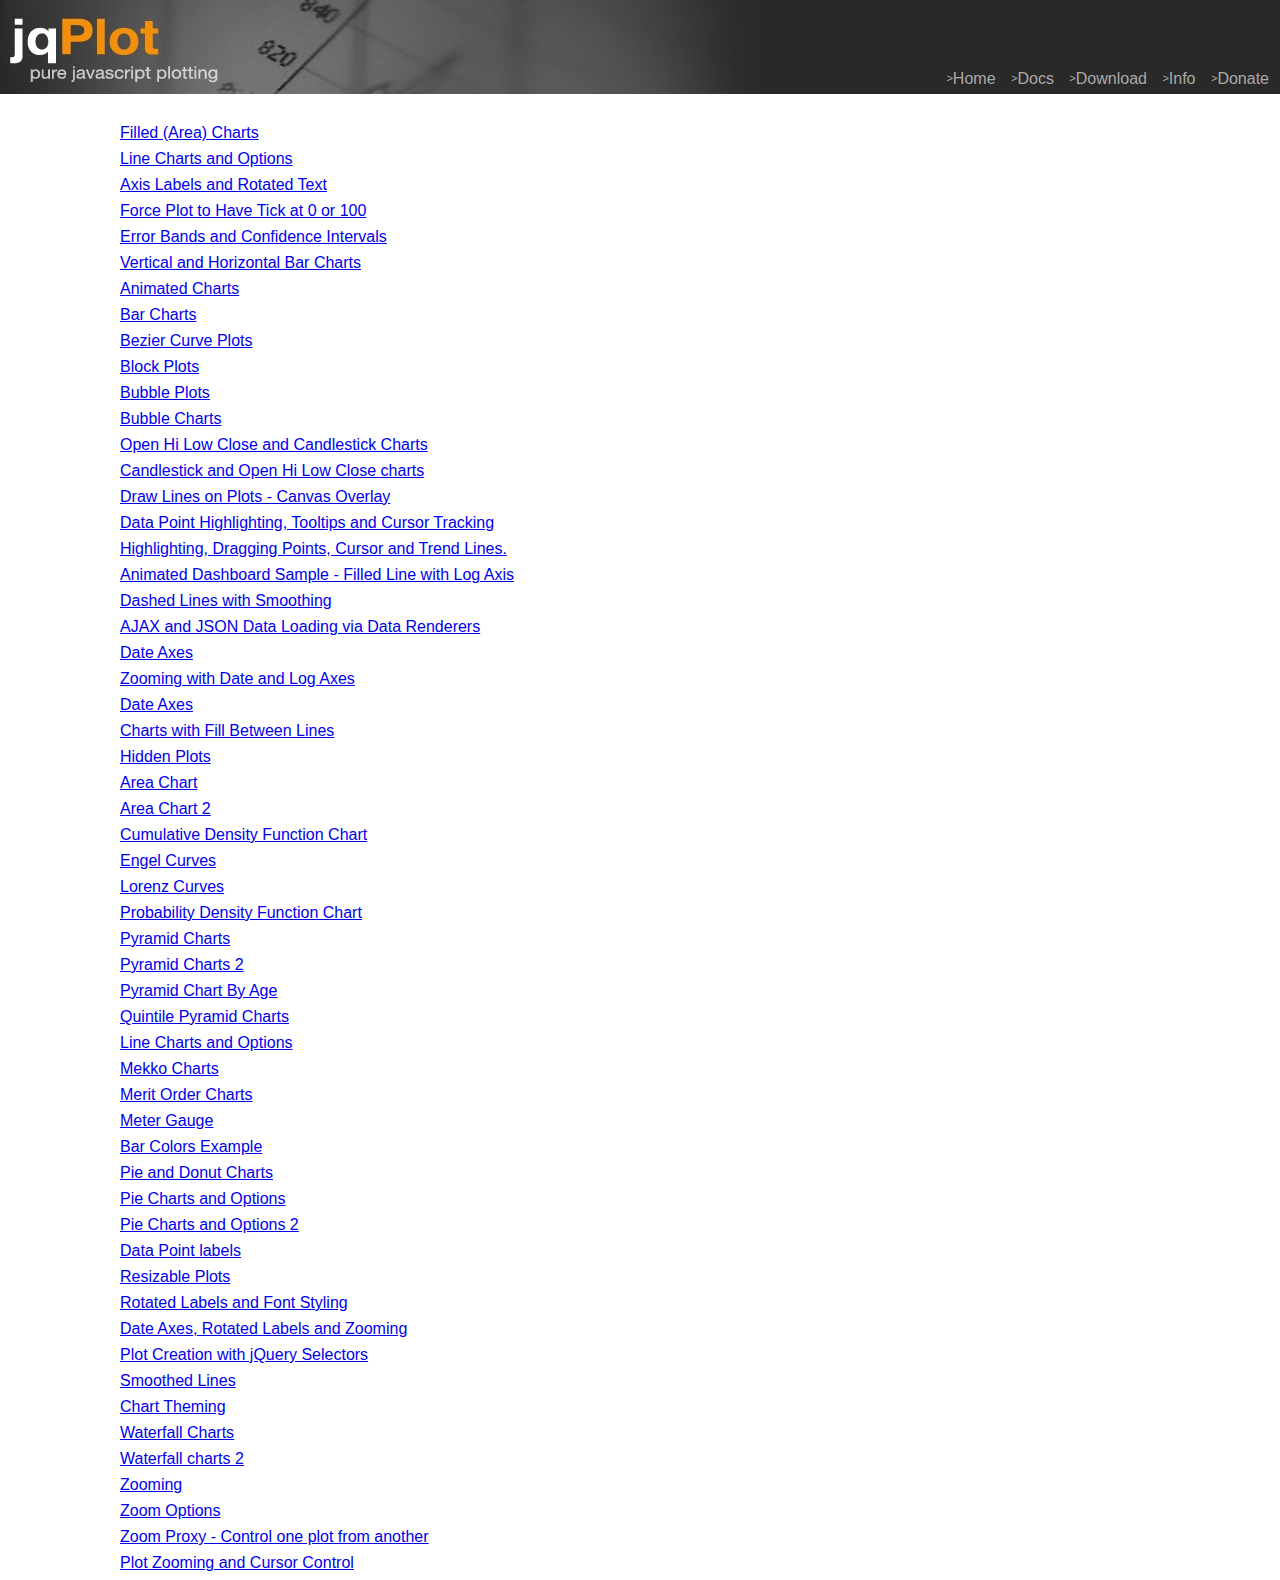
<file: public/lib/jqplot/examples/index.html>
<!DOCTYPE html>

<html>
<head>
    
    <title>jqPlot Sample Charts</title>

    <link class="include" rel="stylesheet" type="text/css" href="../jquery.jqplot.min.css" />
    <link rel="stylesheet" type="text/css" href="examples.min.css" />
    <link type="text/css" rel="stylesheet" href="syntaxhighlighter/styles/shCoreDefault.min.css" />
    <link type="text/css" rel="stylesheet" href="syntaxhighlighter/styles/shThemejqPlot.min.css" />
  
  <!--[if lt IE 9]><script language="javascript" type="text/javascript" src="../excanvas.js"></script><![endif]-->
    <script class="include" type="text/javascript" src="../jquery.min.js"></script>

</head>
<body>
    <div class="logo">
   <div class="nav">
   <a class="nav" href="../../../index.php"><span>&gt;</span>Home</a>
   <a class="nav"  href="../../../docs/"><span>&gt;</span>Docs</a>
   <a class="nav"  href="../../download/"><span>&gt;</span>Download</a>
   <a class="nav" href="../../../info.php"><span>&gt;</span>Info</a>
   <a class="nav"  href="../../../donate.php"><span>&gt;</span>Donate</a>
   </div>
</div>
<!-- Index content goes here -->

<style type="text/css">

    p.example-link {
        margin-top: 0.5em;
        margin-bottom: 0.5em;
        margin-left: 120px;
    }

</style>

<div class="example-links">

<p class="example-link"><a class="example-link" href="area.html">Filled (Area) Charts</a></p>
<p class="example-link"><a class="example-link" href="axisLabelTests.html">Line Charts and Options</a></p>
<p class="example-link"><a class="example-link" href="axisLabelsRotatedText.html">Axis Labels and Rotated Text</a></p>
<p class="example-link"><a class="example-link" href="axisScalingForceTickAt.html">Force Plot to Have Tick at 0 or 100</a></p>
<p class="example-link"><a class="example-link" href="bandedLine.html">Error Bands and Confidence Intervals</a></p>
<p class="example-link"><a class="example-link" href="bar-charts.html">Vertical and Horizontal Bar Charts</a></p>
<p class="example-link"><a class="example-link" href="barLineAnimated.html">Animated Charts</a></p>
<p class="example-link"><a class="example-link" href="barTest.html">Bar Charts</a></p>
<p class="example-link"><a class="example-link" href="bezierCurve.html">Bezier Curve Plots</a></p>
<p class="example-link"><a class="example-link" href="blockPlot.html">Block Plots</a></p>
<p class="example-link"><a class="example-link" href="bubble-plots.html">Bubble Plots</a></p>
<p class="example-link"><a class="example-link" href="bubbleChart.html">Bubble Charts</a></p>
<p class="example-link"><a class="example-link" href="candlestick-charts.html">Open Hi Low Close and Candlestick Charts</a></p>
<p class="example-link"><a class="example-link" href="candlestick.html">Candlestick and Open Hi Low Close charts</a></p>
<p class="example-link"><a class="example-link" href="canvas-overlay.html">Draw Lines on Plots - Canvas Overlay</a></p>
<p class="example-link"><a class="example-link" href="cursor-highlighter.html">Data Point Highlighting, Tooltips and Cursor Tracking</a></p>
<p class="example-link"><a class="example-link" href="customHighlighterCursorTrendline.html">Highlighting, Dragging Points, Cursor and Trend Lines.</a></p>
<p class="example-link"><a class="example-link" href="dashboardWidget.html">Animated Dashboard Sample - Filled Line with Log Axis</a></p>
<p class="example-link"><a class="example-link" href="dashedLines.html">Dashed Lines with Smoothing</a></p>
<p class="example-link"><a class="example-link" href="data-renderers.html">AJAX and JSON Data Loading via Data Renderers</a></p>
<p class="example-link"><a class="example-link" href="date-axes.html">Date Axes</a></p>
<p class="example-link"><a class="example-link" href="dateAxisLogAxisZooming.html">Zooming with Date and Log Axes</a></p>
<p class="example-link"><a class="example-link" href="dateAxisRenderer.html">Date Axes</a></p>
<p class="example-link"><a class="example-link" href="fillBetweenLines.html">Charts with Fill Between Lines</a></p>
<p class="example-link"><a class="example-link" href="hiddenPlotsInTabs.html">Hidden Plots</a></p>
<p class="example-link"><a class="example-link" href="kcp_area.html">Area Chart</a></p>
<p class="example-link"><a class="example-link" href="kcp_area2.html">Area Chart 2</a></p>
<p class="example-link"><a class="example-link" href="kcp_cdf.html">Cumulative Density Function Chart</a></p>
<p class="example-link"><a class="example-link" href="kcp_engel.html">Engel Curves</a></p>
<p class="example-link"><a class="example-link" href="kcp_lorenz.html">Lorenz Curves</a></p>
<p class="example-link"><a class="example-link" href="kcp_pdf.html">Probability Density Function Chart</a></p>
<p class="example-link"><a class="example-link" href="kcp_pyramid.html">Pyramid Charts</a></p>
<p class="example-link"><a class="example-link" href="kcp_pyramid2.html">Pyramid Charts 2</a></p>
<p class="example-link"><a class="example-link" href="kcp_pyramid_by_age.html">Pyramid Chart By Age</a></p>
<p class="example-link"><a class="example-link" href="kcp_quintiles.html">Quintile Pyramid Charts</a></p>
<p class="example-link"><a class="example-link" href="line-charts.html">Line Charts and Options</a></p>
<p class="example-link"><a class="example-link" href="mekkoCharts.html">Mekko Charts</a></p>
<p class="example-link"><a class="example-link" href="meritOrder.html">Merit Order Charts</a></p>
<p class="example-link"><a class="example-link" href="meterGauge.html">Meter Gauge</a></p>
<p class="example-link"><a class="example-link" href="multipleBarColors.html">Bar Colors Example</a></p>
<p class="example-link"><a class="example-link" href="pie-donut-charts.html">Pie and Donut Charts</a></p>
<p class="example-link"><a class="example-link" href="pieTest.html">Pie Charts and Options</a></p>
<p class="example-link"><a class="example-link" href="pieTest4.html">Pie Charts and Options 2</a></p>
<p class="example-link"><a class="example-link" href="point-labels.html">Data Point labels</a></p>
<p class="example-link"><a class="example-link" href="resizablePlot.html">Resizable Plots</a></p>
<p class="example-link"><a class="example-link" href="rotated-tick-labels.html">Rotated Labels and Font Styling</a></p>
<p class="example-link"><a class="example-link" href="rotatedTickLabelsZoom.html">Date Axes, Rotated Labels and Zooming</a></p>
<p class="example-link"><a class="example-link" href="selectorSyntax.html">Plot Creation with jQuery Selectors</a></p>
<p class="example-link"><a class="example-link" href="smoothedLine.html">Smoothed Lines</a></p>
<p class="example-link"><a class="example-link" href="theming.html">Chart Theming</a></p>
<p class="example-link"><a class="example-link" href="waterfall.html">Waterfall Charts</a></p>
<p class="example-link"><a class="example-link" href="waterfall2.html">Waterfall charts 2</a></p>
<p class="example-link"><a class="example-link" href="zoom1.html">Zooming</a></p>
<p class="example-link"><a class="example-link" href="zoomOptions.html">Zoom Options</a></p>
<p class="example-link"><a class="example-link" href="zoomProxy.html">Zoom Proxy - Control one plot from another</a></p>
<p class="example-link"><a class="example-link" href="zooming.html">Plot Zooming and Cursor Control</a></p>

</div>

<!-- End Index content -->


    </div>

</body>


</html>
</file>
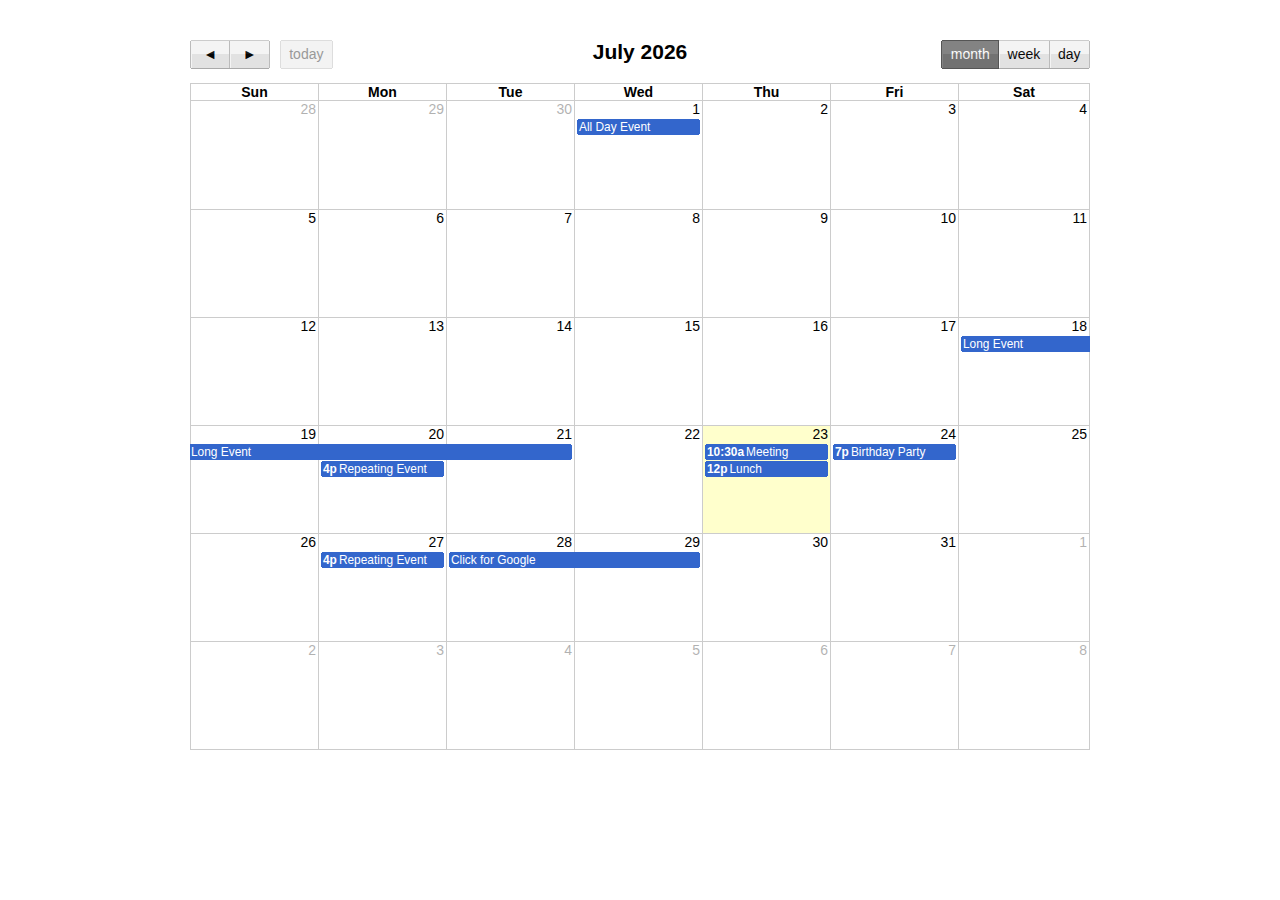
<file: public/lib/fullcalendar-1.5.3/demos/agenda-views.html>
<!DOCTYPE html PUBLIC "-//W3C//DTD XHTML 1.0 Strict//EN" "http://www.w3.org/TR/xhtml1/DTD/xhtml1-strict.dtd">
<html>
<head>
<link rel='stylesheet' type='text/css' href='../fullcalendar/fullcalendar.css' />
<link rel='stylesheet' type='text/css' href='../fullcalendar/fullcalendar.print.css' media='print' />
<script type='text/javascript' src='../jquery/jquery-1.7.1.min.js'></script>
<script type='text/javascript' src='../jquery/jquery-ui-1.8.17.custom.min.js'></script>
<script type='text/javascript' src='../fullcalendar/fullcalendar.min.js'></script>
<script type='text/javascript'>

	$(document).ready(function() {
	
		var date = new Date();
		var d = date.getDate();
		var m = date.getMonth();
		var y = date.getFullYear();
		
		$('#calendar').fullCalendar({
			header: {
				left: 'prev,next today',
				center: 'title',
				right: 'month,agendaWeek,agendaDay'
			},
			editable: true,
			events: [
				{
					title: 'All Day Event',
					start: new Date(y, m, 1)
				},
				{
					title: 'Long Event',
					start: new Date(y, m, d-5),
					end: new Date(y, m, d-2)
				},
				{
					id: 999,
					title: 'Repeating Event',
					start: new Date(y, m, d-3, 16, 0),
					allDay: false
				},
				{
					id: 999,
					title: 'Repeating Event',
					start: new Date(y, m, d+4, 16, 0),
					allDay: false
				},
				{
					title: 'Meeting',
					start: new Date(y, m, d, 10, 30),
					allDay: false
				},
				{
					title: 'Lunch',
					start: new Date(y, m, d, 12, 0),
					end: new Date(y, m, d, 14, 0),
					allDay: false
				},
				{
					title: 'Birthday Party',
					start: new Date(y, m, d+1, 19, 0),
					end: new Date(y, m, d+1, 22, 30),
					allDay: false
				},
				{
					title: 'Click for Google',
					start: new Date(y, m, 28),
					end: new Date(y, m, 29),
					url: 'http://google.com/'
				}
			]
		});
		
	});

</script>
<style type='text/css'>

	body {
		margin-top: 40px;
		text-align: center;
		font-size: 14px;
		font-family: "Lucida Grande",Helvetica,Arial,Verdana,sans-serif;
		}

	#calendar {
		width: 900px;
		margin: 0 auto;
		}

</style>
</head>
<body>
<div id='calendar'></div>
</body>
</html>
</file>
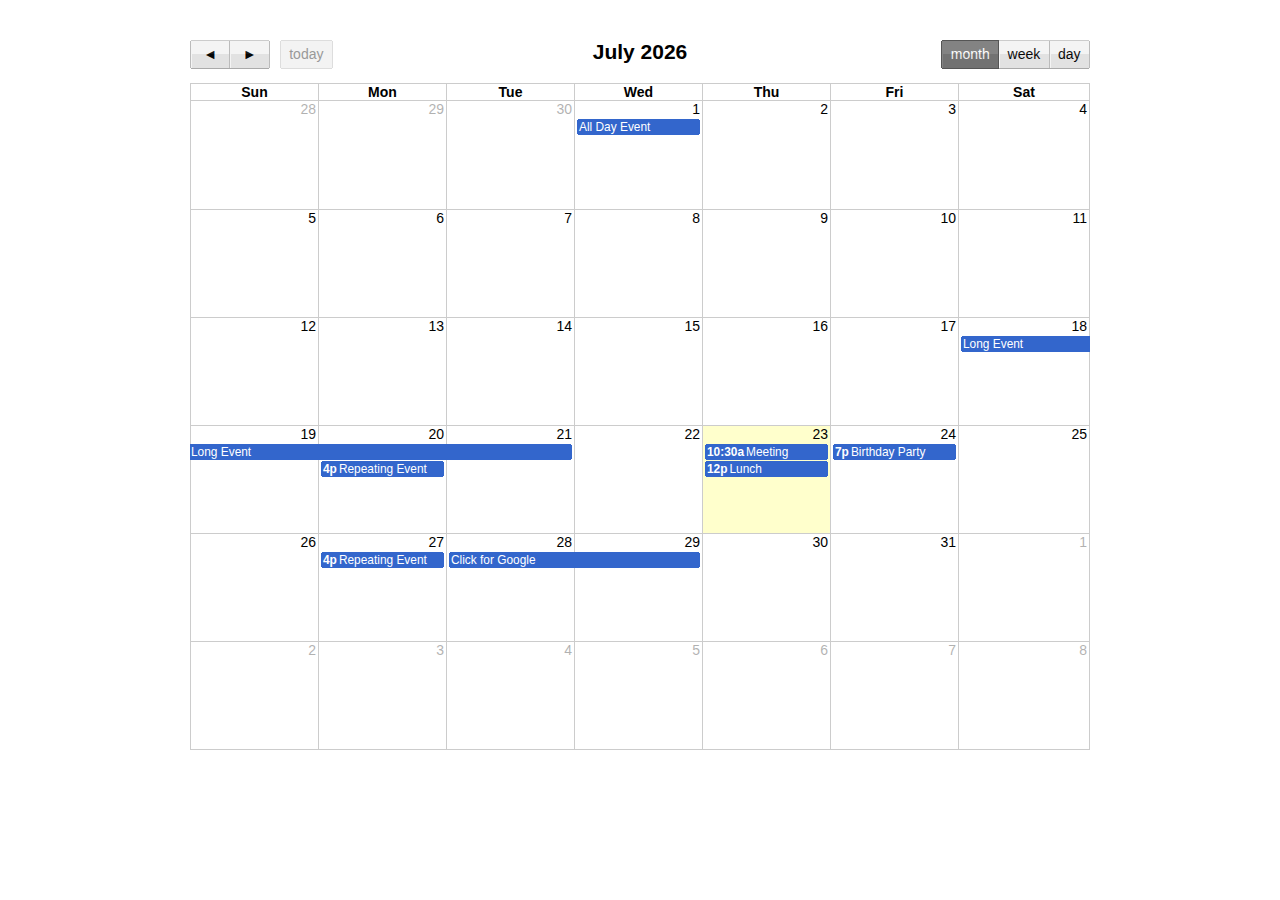
<file: public/lib/fullcalendar-1.5.3/demos/basic-views.html>
<!DOCTYPE html PUBLIC "-//W3C//DTD XHTML 1.0 Strict//EN" "http://www.w3.org/TR/xhtml1/DTD/xhtml1-strict.dtd">
<html>
<head>
<link rel='stylesheet' type='text/css' href='../fullcalendar/fullcalendar.css' />
<link rel='stylesheet' type='text/css' href='../fullcalendar/fullcalendar.print.css' media='print' />
<script type='text/javascript' src='../jquery/jquery-1.7.1.min.js'></script>
<script type='text/javascript' src='../jquery/jquery-ui-1.8.17.custom.min.js'></script>
<script type='text/javascript' src='../fullcalendar/fullcalendar.min.js'></script>
<script type='text/javascript'>

	$(document).ready(function() {
	
		var date = new Date();
		var d = date.getDate();
		var m = date.getMonth();
		var y = date.getFullYear();
		
		$('#calendar').fullCalendar({
			header: {
				left: 'prev,next today',
				center: 'title',
				right: 'month,basicWeek,basicDay'
			},
			editable: true,
			events: [
				{
					title: 'All Day Event',
					start: new Date(y, m, 1)
				},
				{
					title: 'Long Event',
					start: new Date(y, m, d-5),
					end: new Date(y, m, d-2)
				},
				{
					id: 999,
					title: 'Repeating Event',
					start: new Date(y, m, d-3, 16, 0),
					allDay: false
				},
				{
					id: 999,
					title: 'Repeating Event',
					start: new Date(y, m, d+4, 16, 0),
					allDay: false
				},
				{
					title: 'Meeting',
					start: new Date(y, m, d, 10, 30),
					allDay: false
				},
				{
					title: 'Lunch',
					start: new Date(y, m, d, 12, 0),
					end: new Date(y, m, d, 14, 0),
					allDay: false
				},
				{
					title: 'Birthday Party',
					start: new Date(y, m, d+1, 19, 0),
					end: new Date(y, m, d+1, 22, 30),
					allDay: false
				},
				{
					title: 'Click for Google',
					start: new Date(y, m, 28),
					end: new Date(y, m, 29),
					url: 'http://google.com/'
				}
			]
		});
		
	});

</script>
<style type='text/css'>

	body {
		margin-top: 40px;
		text-align: center;
		font-size: 14px;
		font-family: "Lucida Grande",Helvetica,Arial,Verdana,sans-serif;
		}

	#calendar {
		width: 900px;
		margin: 0 auto;
		}

</style>
</head>
<body>
<div id='calendar'></div>
</body>
</html>
</file>
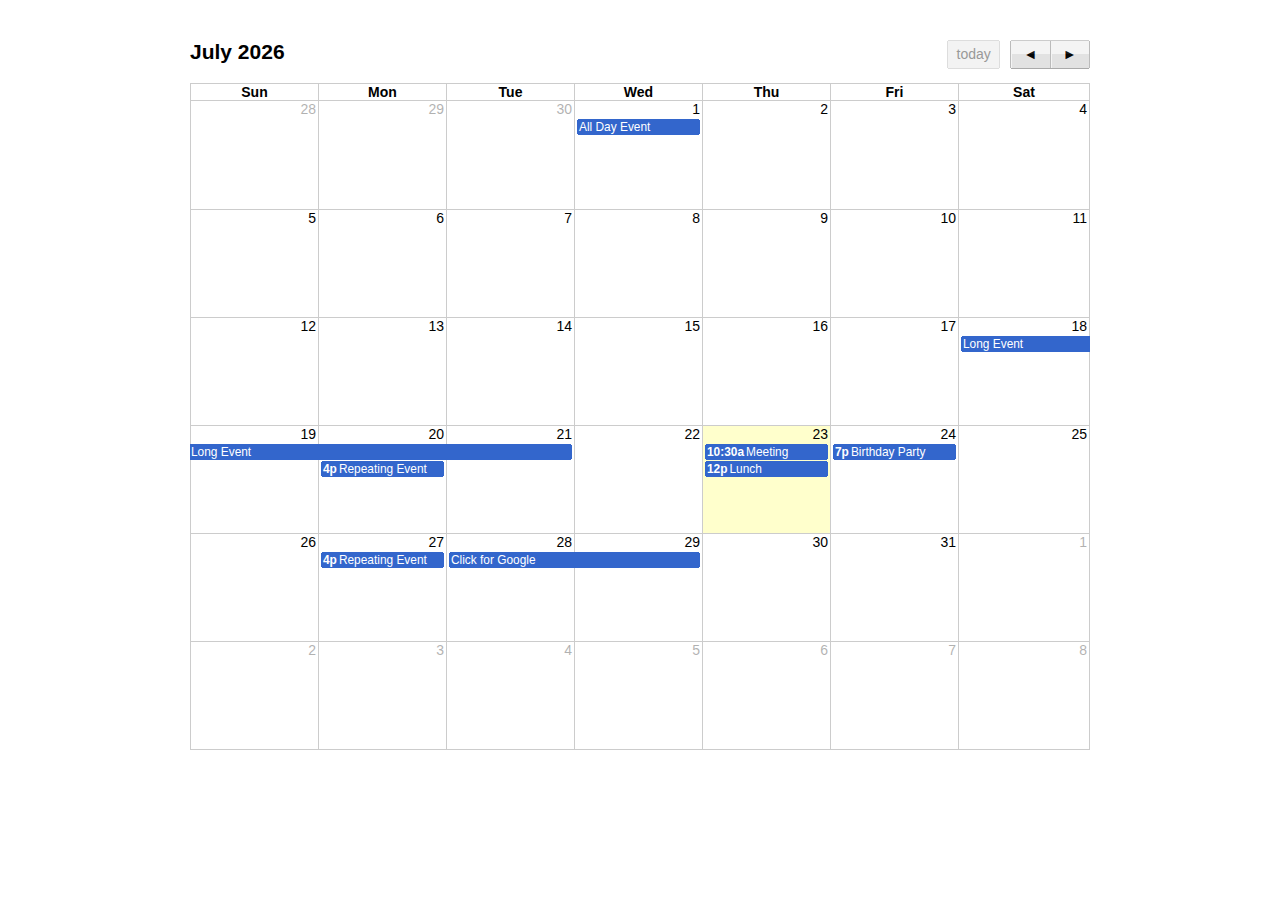
<file: public/lib/fullcalendar-1.5.3/demos/default.html>
<!DOCTYPE html PUBLIC "-//W3C//DTD XHTML 1.0 Strict//EN" "http://www.w3.org/TR/xhtml1/DTD/xhtml1-strict.dtd">
<html>
<head>
<link rel='stylesheet' type='text/css' href='../fullcalendar/fullcalendar.css' />
<link rel='stylesheet' type='text/css' href='../fullcalendar/fullcalendar.print.css' media='print' />
<script type='text/javascript' src='../jquery/jquery-1.7.1.min.js'></script>
<script type='text/javascript' src='../jquery/jquery-ui-1.8.17.custom.min.js'></script>
<script type='text/javascript' src='../fullcalendar/fullcalendar.min.js'></script>
<script type='text/javascript'>

	$(document).ready(function() {
	
		var date = new Date();
		var d = date.getDate();
		var m = date.getMonth();
		var y = date.getFullYear();
		
		$('#calendar').fullCalendar({
			editable: true,
			events: [
				{
					title: 'All Day Event',
					start: new Date(y, m, 1)
				},
				{
					title: 'Long Event',
					start: new Date(y, m, d-5),
					end: new Date(y, m, d-2)
				},
				{
					id: 999,
					title: 'Repeating Event',
					start: new Date(y, m, d-3, 16, 0),
					allDay: false
				},
				{
					id: 999,
					title: 'Repeating Event',
					start: new Date(y, m, d+4, 16, 0),
					allDay: false
				},
				{
					title: 'Meeting',
					start: new Date(y, m, d, 10, 30),
					allDay: false
				},
				{
					title: 'Lunch',
					start: new Date(y, m, d, 12, 0),
					end: new Date(y, m, d, 14, 0),
					allDay: false
				},
				{
					title: 'Birthday Party',
					start: new Date(y, m, d+1, 19, 0),
					end: new Date(y, m, d+1, 22, 30),
					allDay: false
				},
				{
					title: 'Click for Google',
					start: new Date(y, m, 28),
					end: new Date(y, m, 29),
					url: 'http://google.com/'
				}
			]
		});
		
	});

</script>
<style type='text/css'>

	body {
		margin-top: 40px;
		text-align: center;
		font-size: 14px;
		font-family: "Lucida Grande",Helvetica,Arial,Verdana,sans-serif;
		}

	#calendar {
		width: 900px;
		margin: 0 auto;
		}

</style>
</head>
<body>
<div id='calendar'></div>
</body>
</html>
</file>
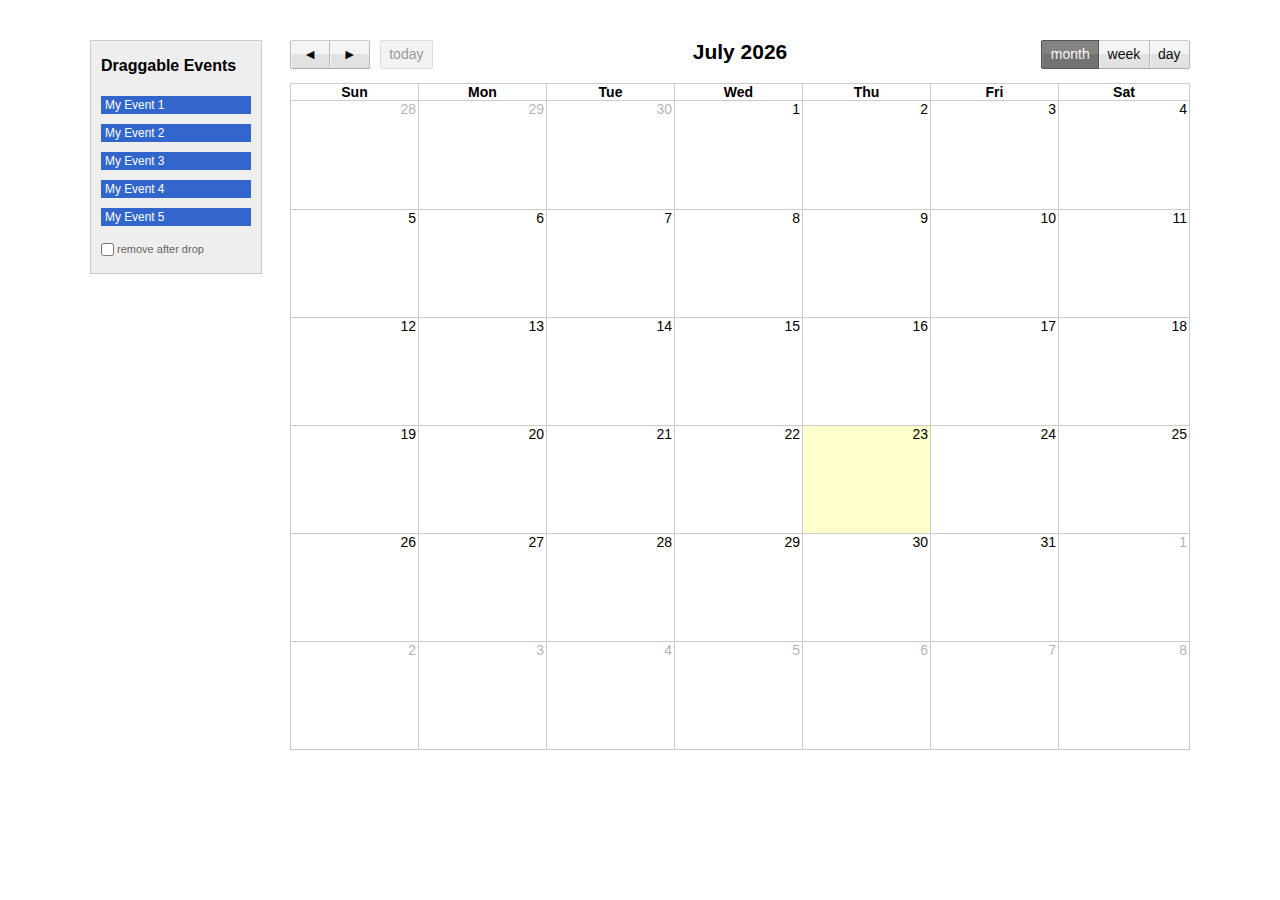
<file: public/lib/fullcalendar-1.5.3/demos/external-dragging.html>
<!DOCTYPE html PUBLIC "-//W3C//DTD XHTML 1.0 Strict//EN" "http://www.w3.org/TR/xhtml1/DTD/xhtml1-strict.dtd">
<html>
<head>
<link rel='stylesheet' type='text/css' href='../fullcalendar/fullcalendar.css' />
<link rel='stylesheet' type='text/css' href='../fullcalendar/fullcalendar.print.css' media='print' />
<script type='text/javascript' src='../jquery/jquery-1.7.1.min.js'></script>
<script type='text/javascript' src='../jquery/jquery-ui-1.8.17.custom.min.js'></script>
<script type='text/javascript' src='../fullcalendar/fullcalendar.min.js'></script>
<script type='text/javascript'>

	$(document).ready(function() {
	
	
		/* initialize the external events
		-----------------------------------------------------------------*/
	
		$('#external-events div.external-event').each(function() {
		
			// create an Event Object (http://arshaw.com/fullcalendar/docs/event_data/Event_Object/)
			// it doesn't need to have a start or end
			var eventObject = {
				title: $.trim($(this).text()) // use the element's text as the event title
			};
			
			// store the Event Object in the DOM element so we can get to it later
			$(this).data('eventObject', eventObject);
			
			// make the event draggable using jQuery UI
			$(this).draggable({
				zIndex: 999,
				revert: true,      // will cause the event to go back to its
				revertDuration: 0  //  original position after the drag
			});
			
		});
	
	
		/* initialize the calendar
		-----------------------------------------------------------------*/
		
		$('#calendar').fullCalendar({
			header: {
				left: 'prev,next today',
				center: 'title',
				right: 'month,agendaWeek,agendaDay'
			},
			editable: true,
			droppable: true, // this allows things to be dropped onto the calendar !!!
			drop: function(date, allDay) { // this function is called when something is dropped
			
				// retrieve the dropped element's stored Event Object
				var originalEventObject = $(this).data('eventObject');
				
				// we need to copy it, so that multiple events don't have a reference to the same object
				var copiedEventObject = $.extend({}, originalEventObject);
				
				// assign it the date that was reported
				copiedEventObject.start = date;
				copiedEventObject.allDay = allDay;
				
				// render the event on the calendar
				// the last `true` argument determines if the event "sticks" (http://arshaw.com/fullcalendar/docs/event_rendering/renderEvent/)
				$('#calendar').fullCalendar('renderEvent', copiedEventObject, true);
				
				// is the "remove after drop" checkbox checked?
				if ($('#drop-remove').is(':checked')) {
					// if so, remove the element from the "Draggable Events" list
					$(this).remove();
				}
				
			}
		});
		
		
	});

</script>
<style type='text/css'>

	body {
		margin-top: 40px;
		text-align: center;
		font-size: 14px;
		font-family: "Lucida Grande",Helvetica,Arial,Verdana,sans-serif;
		}
		
	#wrap {
		width: 1100px;
		margin: 0 auto;
		}
		
	#external-events {
		float: left;
		width: 150px;
		padding: 0 10px;
		border: 1px solid #ccc;
		background: #eee;
		text-align: left;
		}
		
	#external-events h4 {
		font-size: 16px;
		margin-top: 0;
		padding-top: 1em;
		}
		
	.external-event { /* try to mimick the look of a real event */
		margin: 10px 0;
		padding: 2px 4px;
		background: #3366CC;
		color: #fff;
		font-size: .85em;
		cursor: pointer;
		}
		
	#external-events p {
		margin: 1.5em 0;
		font-size: 11px;
		color: #666;
		}
		
	#external-events p input {
		margin: 0;
		vertical-align: middle;
		}

	#calendar {
		float: right;
		width: 900px;
		}

</style>
</head>
<body>
<div id='wrap'>

<div id='external-events'>
<h4>Draggable Events</h4>
<div class='external-event'>My Event 1</div>
<div class='external-event'>My Event 2</div>
<div class='external-event'>My Event 3</div>
<div class='external-event'>My Event 4</div>
<div class='external-event'>My Event 5</div>
<p>
<input type='checkbox' id='drop-remove' /> <label for='drop-remove'>remove after drop</label>
</p>
</div>

<div id='calendar'></div>

<div style='clear:both'></div>
</div>
</body>
</html>
</file>
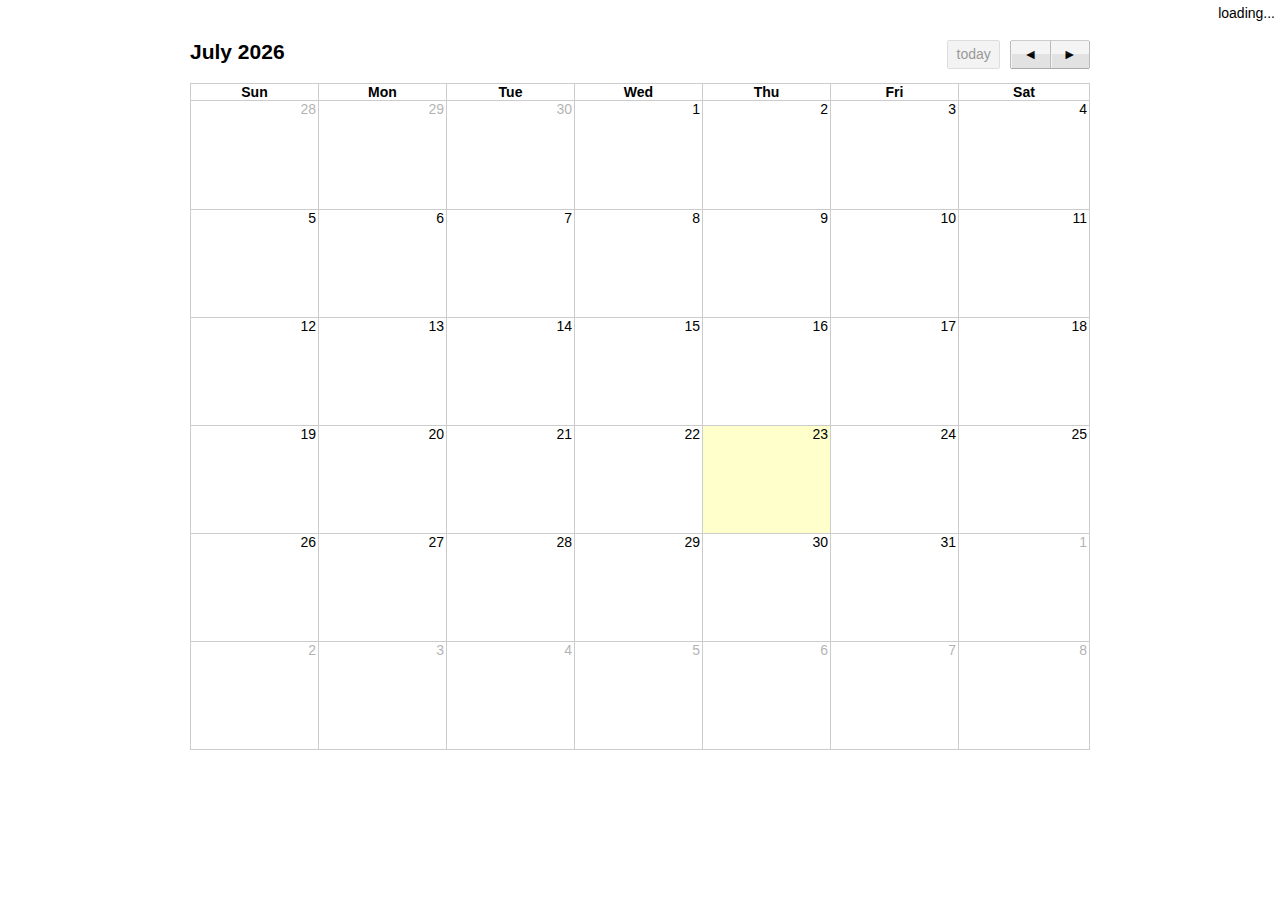
<file: public/lib/fullcalendar-1.5.3/demos/gcal.html>
<!DOCTYPE html PUBLIC "-//W3C//DTD XHTML 1.0 Strict//EN" "http://www.w3.org/TR/xhtml1/DTD/xhtml1-strict.dtd">
<html>
<head>
<link rel='stylesheet' type='text/css' href='../fullcalendar/fullcalendar.css' />
<link rel='stylesheet' type='text/css' href='../fullcalendar/fullcalendar.print.css' media='print' />
<script type='text/javascript' src='../jquery/jquery-1.7.1.min.js'></script>
<script type='text/javascript' src='../jquery/jquery-ui-1.8.17.custom.min.js'></script>
<script type='text/javascript' src='../fullcalendar/fullcalendar.min.js'></script>
<script type='text/javascript' src='../fullcalendar/gcal.js'></script>
<script type='text/javascript'>

	$(document).ready(function() {
	
		$('#calendar').fullCalendar({
		
			// US Holidays
			events: 'http://www.google.com/calendar/feeds/usa__en%40holiday.calendar.google.com/public/basic',
			
			eventClick: function(event) {
				// opens events in a popup window
				window.open(event.url, 'gcalevent', 'width=700,height=600');
				return false;
			},
			
			loading: function(bool) {
				if (bool) {
					$('#loading').show();
				}else{
					$('#loading').hide();
				}
			}
			
		});
		
	});

</script>
<style type='text/css'>

	body {
		margin-top: 40px;
		text-align: center;
		font-size: 14px;
		font-family: "Lucida Grande",Helvetica,Arial,Verdana,sans-serif;
		}
		
	#loading {
		position: absolute;
		top: 5px;
		right: 5px;
		}

	#calendar {
		width: 900px;
		margin: 0 auto;
		}

</style>
</head>
<body>
<div id='loading' style='display:none'>loading...</div>
<div id='calendar'></div>
</body>
</html>
</file>
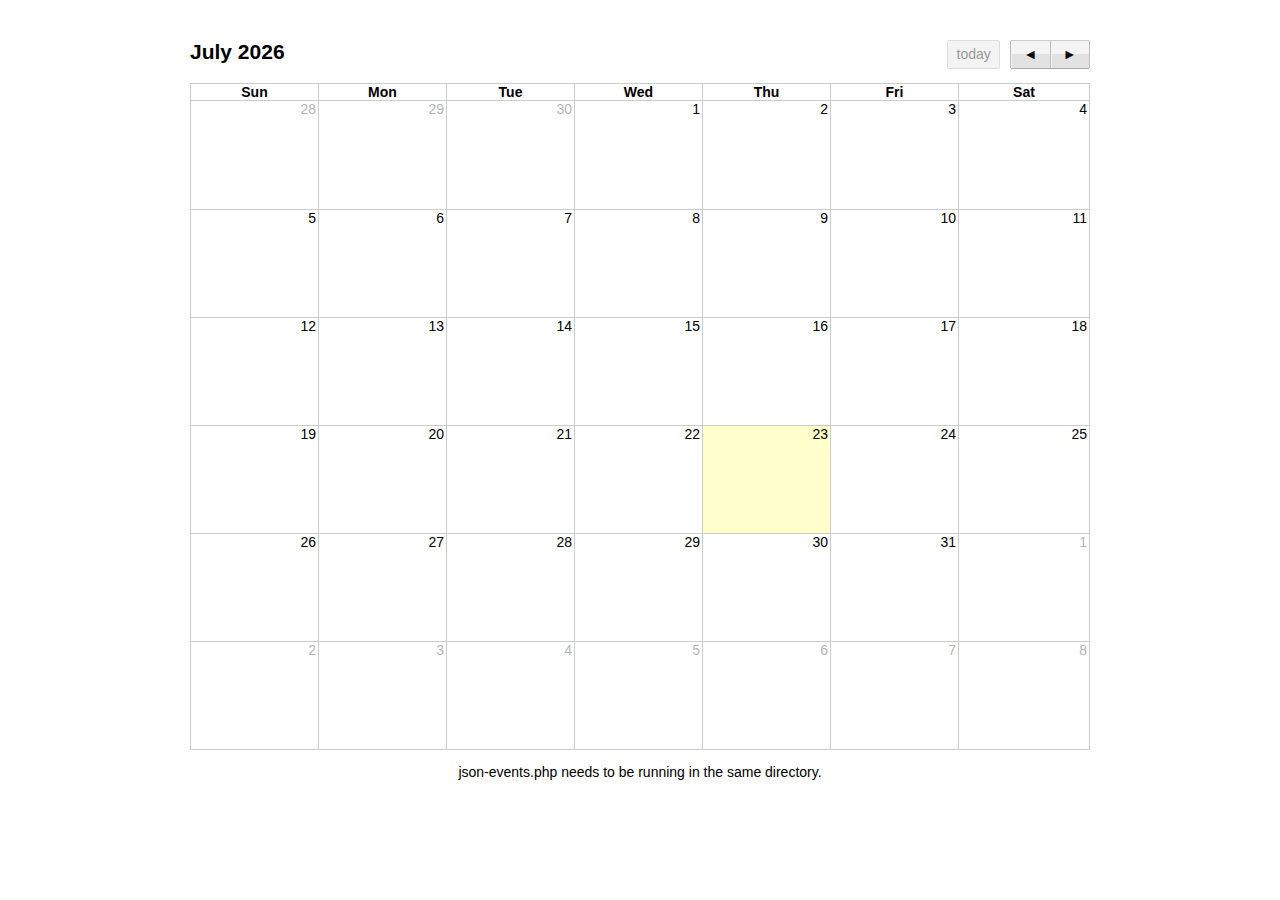
<file: public/lib/fullcalendar-1.5.3/demos/json.html>
<!DOCTYPE html PUBLIC "-//W3C//DTD XHTML 1.0 Strict//EN" "http://www.w3.org/TR/xhtml1/DTD/xhtml1-strict.dtd">
<html>
<head>
<link rel='stylesheet' type='text/css' href='../fullcalendar/fullcalendar.css' />
<link rel='stylesheet' type='text/css' href='../fullcalendar/fullcalendar.print.css' media='print' />
<script type='text/javascript' src='../jquery/jquery-1.7.1.min.js'></script>
<script type='text/javascript' src='../jquery/jquery-ui-1.8.17.custom.min.js'></script>
<script type='text/javascript' src='../fullcalendar/fullcalendar.min.js'></script>
<script type='text/javascript'>

	$(document).ready(function() {
	
		$('#calendar').fullCalendar({
		
			editable: true,
			
			events: "json-events.php",
			
			eventDrop: function(event, delta) {
				alert(event.title + ' was moved ' + delta + ' days\n' +
					'(should probably update your database)');
			},
			
			loading: function(bool) {
				if (bool) $('#loading').show();
				else $('#loading').hide();
			}
			
		});
		
	});

</script>
<style type='text/css'>

	body {
		margin-top: 40px;
		text-align: center;
		font-size: 14px;
		font-family: "Lucida Grande",Helvetica,Arial,Verdana,sans-serif;
		}
		
	#loading {
		position: absolute;
		top: 5px;
		right: 5px;
		}

	#calendar {
		width: 900px;
		margin: 0 auto;
		}

</style>
</head>
<body>
<div id='loading' style='display:none'>loading...</div>
<div id='calendar'></div>
<p>json-events.php needs to be running in the same directory.</p>
</body>
</html>
</file>
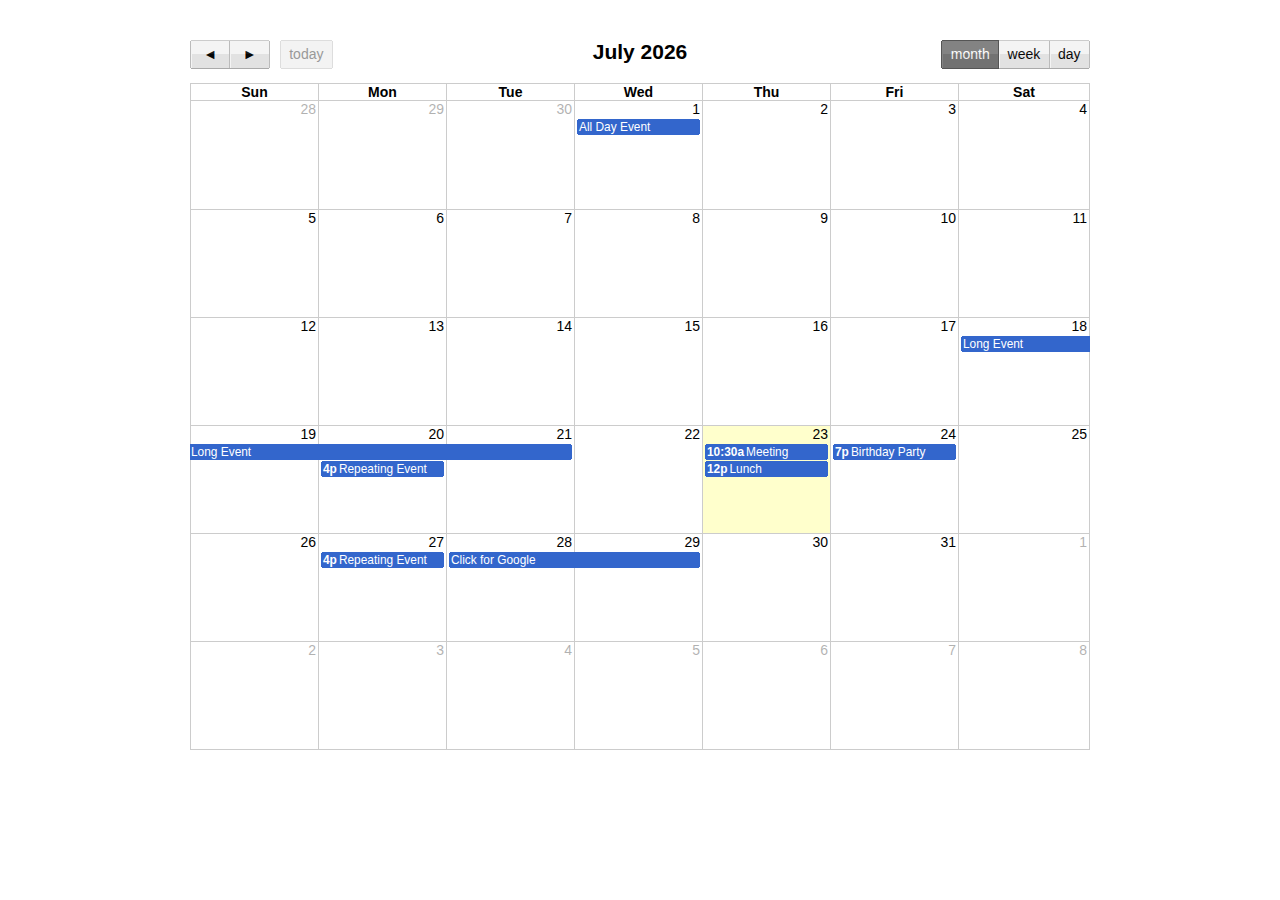
<file: public/lib/fullcalendar-1.5.3/demos/selectable.html>
<!DOCTYPE html PUBLIC "-//W3C//DTD XHTML 1.0 Strict//EN" "http://www.w3.org/TR/xhtml1/DTD/xhtml1-strict.dtd">
<html>
<head>
<link rel='stylesheet' type='text/css' href='../fullcalendar/fullcalendar.css' />
<link rel='stylesheet' type='text/css' href='../fullcalendar/fullcalendar.print.css' media='print' />
<script type='text/javascript' src='../jquery/jquery-1.7.1.min.js'></script>
<script type='text/javascript' src='../jquery/jquery-ui-1.8.17.custom.min.js'></script>
<script type='text/javascript' src='../fullcalendar/fullcalendar.min.js'></script>
<script type='text/javascript'>

	$(document).ready(function() {
	
		var date = new Date();
		var d = date.getDate();
		var m = date.getMonth();
		var y = date.getFullYear();
		
		var calendar = $('#calendar').fullCalendar({
			header: {
				left: 'prev,next today',
				center: 'title',
				right: 'month,agendaWeek,agendaDay'
			},
			selectable: true,
			selectHelper: true,
			select: function(start, end, allDay) {
				var title = prompt('Event Title:');
				if (title) {
					calendar.fullCalendar('renderEvent',
						{
							title: title,
							start: start,
							end: end,
							allDay: allDay
						},
						true // make the event "stick"
					);
				}
				calendar.fullCalendar('unselect');
			},
			editable: true,
			events: [
				{
					title: 'All Day Event',
					start: new Date(y, m, 1)
				},
				{
					title: 'Long Event',
					start: new Date(y, m, d-5),
					end: new Date(y, m, d-2)
				},
				{
					id: 999,
					title: 'Repeating Event',
					start: new Date(y, m, d-3, 16, 0),
					allDay: false
				},
				{
					id: 999,
					title: 'Repeating Event',
					start: new Date(y, m, d+4, 16, 0),
					allDay: false
				},
				{
					title: 'Meeting',
					start: new Date(y, m, d, 10, 30),
					allDay: false
				},
				{
					title: 'Lunch',
					start: new Date(y, m, d, 12, 0),
					end: new Date(y, m, d, 14, 0),
					allDay: false
				},
				{
					title: 'Birthday Party',
					start: new Date(y, m, d+1, 19, 0),
					end: new Date(y, m, d+1, 22, 30),
					allDay: false
				},
				{
					title: 'Click for Google',
					start: new Date(y, m, 28),
					end: new Date(y, m, 29),
					url: 'http://google.com/'
				}
			]
		});
		
	});

</script>
<style type='text/css'>

	body {
		margin-top: 40px;
		text-align: center;
		font-size: 14px;
		font-family: "Lucida Grande",Helvetica,Arial,Verdana,sans-serif;
		}

	#calendar {
		width: 900px;
		margin: 0 auto;
		}

</style>
</head>
<body>
<div id='calendar'></div>
</body>
</html>
</file>
<file: public/lib/fullcalendar-1.5.3/fullcalendar/fullcalendar.css>
/*
 * FullCalendar v1.5.3 Stylesheet
 *
 * Copyright (c) 2011 Adam Shaw
 * Dual licensed under the MIT and GPL licenses, located in
 * MIT-LICENSE.txt and GPL-LICENSE.txt respectively.
 *
 * Date: Mon Feb 6 22:40:40 2012 -0800
 *
 */


.fc {
	direction: ltr;
	text-align: left;
	}
	
.fc table {
	border-collapse: collapse;
	border-spacing: 0;
	}
	
html .fc,
.fc table {
	font-size: 1em;
	}
	
.fc td,
.fc th {
	padding: 0;
	vertical-align: top;
	}



/* Header
------------------------------------------------------------------------*/

.fc-header td {
	white-space: nowrap;
	}

.fc-header-left {
	width: 25%;
	text-align: left;
	}
	
.fc-header-center {
	text-align: center;
	}
	
.fc-header-right {
	width: 25%;
	text-align: right;
	}
	
.fc-header-title {
	display: inline-block;
	vertical-align: top;
	}
	
.fc-header-title h2 {
	margin-top: 0;
	white-space: nowrap;
	}
	
.fc .fc-header-space {
	padding-left: 10px;
	}
	
.fc-header .fc-button {
	margin-bottom: 1em;
	vertical-align: top;
	}
	
/* buttons edges butting together */

.fc-header .fc-button {
	margin-right: -1px;
	}
	
.fc-header .fc-corner-right {
	margin-right: 1px; /* back to normal */
	}
	
.fc-header .ui-corner-right {
	margin-right: 0; /* back to normal */
	}
	
/* button layering (for border precedence) */
	
.fc-header .fc-state-hover,
.fc-header .ui-state-hover {
	z-index: 2;
	}
	
.fc-header .fc-state-down {
	z-index: 3;
	}

.fc-header .fc-state-active,
.fc-header .ui-state-active {
	z-index: 4;
	}
	
	
	
/* Content
------------------------------------------------------------------------*/
	
.fc-content {
	clear: both;
	}
	
.fc-view {
	width: 100%; /* needed for view switching (when view is absolute) */
	overflow: hidden;
	}
	
	

/* Cell Styles
------------------------------------------------------------------------*/

.fc-widget-header,    /* <th>, usually */
.fc-widget-content {  /* <td>, usually */
	border: 1px solid #ccc;
	}
	
.fc-state-highlight { /* <td> today cell */ /* TODO: add .fc-today to <th> */
	background: #ffc;
	}
	
.fc-cell-overlay { /* semi-transparent rectangle while dragging */
	background: #9cf;
	opacity: .2;
	filter: alpha(opacity=20); /* for IE */
	}
	


/* Buttons
------------------------------------------------------------------------*/

.fc-button {
	position: relative;
	display: inline-block;
	cursor: pointer;
	}
	
.fc-state-default { /* non-theme */
	border-style: solid;
	border-width: 1px 0;
	}
	
.fc-button-inner {
	position: relative;
	float: left;
	overflow: hidden;
	}
	
.fc-state-default .fc-button-inner { /* non-theme */
	border-style: solid;
	border-width: 0 1px;
	}
	
.fc-button-content {
	position: relative;
	float: left;
	height: 1.9em;
	line-height: 1.9em;
	padding: 0 .6em;
	white-space: nowrap;
	}
	
/* icon (for jquery ui) */
	
.fc-button-content .fc-icon-wrap {
	position: relative;
	float: left;
	top: 50%;
	}
	
.fc-button-content .ui-icon {
	position: relative;
	float: left;
	margin-top: -50%;
	*margin-top: 0;
	*top: -50%;
	}
	
/* gloss effect */
	
.fc-state-default .fc-button-effect {
	position: absolute;
	top: 50%;
	left: 0;
	}
	
.fc-state-default .fc-button-effect span {
	position: absolute;
	top: -100px;
	left: 0;
	width: 500px;
	height: 100px;
	border-width: 100px 0 0 1px;
	border-style: solid;
	border-color: #fff;
	background: #444;
	opacity: .09;
	filter: alpha(opacity=9);
	}
	
/* button states (determines colors)  */
	
.fc-state-default,
.fc-state-default .fc-button-inner {
	border-style: solid;
	border-color: #ccc #bbb #aaa;
	background: #F3F3F3;
	color: #000;
	}
	
.fc-state-hover,
.fc-state-hover .fc-button-inner {
	border-color: #999;
	}
	
.fc-state-down,
.fc-state-down .fc-button-inner {
	border-color: #555;
	background: #777;
	}
	
.fc-state-active,
.fc-state-active .fc-button-inner {
	border-color: #555;
	background: #777;
	color: #fff;
	}
	
.fc-state-disabled,
.fc-state-disabled .fc-button-inner {
	color: #999;
	border-color: #ddd;
	}
	
.fc-state-disabled {
	cursor: default;
	}
	
.fc-state-disabled .fc-button-effect {
	display: none;
	}
	
	

/* Global Event Styles
------------------------------------------------------------------------*/
	 
.fc-event {
	border-style: solid;
	border-width: 0;
	font-size: .85em;
	cursor: default;
	}
	
a.fc-event,
.fc-event-draggable {
	cursor: pointer;
	}
	
a.fc-event {
	text-decoration: none;
	}
	
.fc-rtl .fc-event {
	text-align: right;
	}
	
.fc-event-skin {
	border-color: #36c;     /* default BORDER color */
	background-color: #36c; /* default BACKGROUND color */
	color: #fff;            /* default TEXT color */
	}
	
.fc-event-inner {
	position: relative;
	width: 100%;
	height: 100%;
	border-style: solid;
	border-width: 0;
	overflow: hidden;
	}
	
.fc-event-time,
.fc-event-title {
	padding: 0 1px;
	}
	
.fc .ui-resizable-handle { /*** TODO: don't use ui-resizable anymore, change class ***/
	display: block;
	position: absolute;
	z-index: 99999;
	overflow: hidden; /* hacky spaces (IE6/7) */
	font-size: 300%;  /* */
	line-height: 50%; /* */
	}
	
	
	
/* Horizontal Events
------------------------------------------------------------------------*/

.fc-event-hori {
	border-width: 1px 0;
	margin-bottom: 1px;
	}
	
/* resizable */
	
.fc-event-hori .ui-resizable-e {
	top: 0           !important; /* importants override pre jquery ui 1.7 styles */
	right: -3px      !important;
	width: 7px       !important;
	height: 100%     !important;
	cursor: e-resize;
	}
	
.fc-event-hori .ui-resizable-w {
	top: 0           !important;
	left: -3px       !important;
	width: 7px       !important;
	height: 100%     !important;
	cursor: w-resize;
	}
	
.fc-event-hori .ui-resizable-handle {
	_padding-bottom: 14px; /* IE6 had 0 height */
	}
	
	
	
/* Fake Rounded Corners (for buttons and events)
------------------------------------------------------------*/
	
.fc-corner-left {
	margin-left: 1px;
	}
	
.fc-corner-left .fc-button-inner,
.fc-corner-left .fc-event-inner {
	margin-left: -1px;
	}
	
.fc-corner-right {
	margin-right: 1px;
	}
	
.fc-corner-right .fc-button-inner,
.fc-corner-right .fc-event-inner {
	margin-right: -1px;
	}
	
.fc-corner-top {
	margin-top: 1px;
	}
	
.fc-corner-top .fc-event-inner {
	margin-top: -1px;
	}
	
.fc-corner-bottom {
	margin-bottom: 1px;
	}
	
.fc-corner-bottom .fc-event-inner {
	margin-bottom: -1px;
	}
	
	
	
/* Fake Rounded Corners SPECIFICALLY FOR EVENTS
-----------------------------------------------------------------*/
	
.fc-corner-left .fc-event-inner {
	border-left-width: 1px;
	}
	
.fc-corner-right .fc-event-inner {
	border-right-width: 1px;
	}
	
.fc-corner-top .fc-event-inner {
	border-top-width: 1px;
	}
	
.fc-corner-bottom .fc-event-inner {
	border-bottom-width: 1px;
	}
	
	
	
/* Reusable Separate-border Table
------------------------------------------------------------*/

table.fc-border-separate {
	border-collapse: separate;
	}
	
.fc-border-separate th,
.fc-border-separate td {
	border-width: 1px 0 0 1px;
	}
	
.fc-border-separate th.fc-last,
.fc-border-separate td.fc-last {
	border-right-width: 1px;
	}
	
.fc-border-separate tr.fc-last th,
.fc-border-separate tr.fc-last td {
	border-bottom-width: 1px;
	}
	
.fc-border-separate tbody tr.fc-first td,
.fc-border-separate tbody tr.fc-first th {
	border-top-width: 0;
	}
	
	

/* Month View, Basic Week View, Basic Day View
------------------------------------------------------------------------*/

.fc-grid th {
	text-align: center;
	}
	
.fc-grid .fc-day-number {
	float: right;
	padding: 0 2px;
	}
	
.fc-grid .fc-other-month .fc-day-number {
	opacity: 0.3;
	filter: alpha(opacity=30); /* for IE */
	/* opacity with small font can sometimes look too faded
	   might want to set the 'color' property instead
	   making day-numbers bold also fixes the problem */
	}
	
.fc-grid .fc-day-content {
	clear: both;
	padding: 2px 2px 1px; /* distance between events and day edges */
	}
	
/* event styles */
	
.fc-grid .fc-event-time {
	font-weight: bold;
	}
	
/* right-to-left */
	
.fc-rtl .fc-grid .fc-day-number {
	float: left;
	}
	
.fc-rtl .fc-grid .fc-event-time {
	float: right;
	}
	
	

/* Agenda Week View, Agenda Day View
------------------------------------------------------------------------*/

.fc-agenda table {
	border-collapse: separate;
	}
	
.fc-agenda-days th {
	text-align: center;
	}
	
.fc-agenda .fc-agenda-axis {
	width: 50px;
	padding: 0 4px;
	vertical-align: middle;
	text-align: right;
	white-space: nowrap;
	font-weight: normal;
	}
	
.fc-agenda .fc-day-content {
	padding: 2px 2px 1px;
	}
	
/* make axis border take precedence */
	
.fc-agenda-days .fc-agenda-axis {
	border-right-width: 1px;
	}
	
.fc-agenda-days .fc-col0 {
	border-left-width: 0;
	}
	
/* all-day area */
	
.fc-agenda-allday th {
	border-width: 0 1px;
	}
	
.fc-agenda-allday .fc-day-content {
	min-height: 34px; /* TODO: doesnt work well in quirksmode */
	_height: 34px;
	}
	
/* divider (between all-day and slots) */
	
.fc-agenda-divider-inner {
	height: 2px;
	overflow: hidden;
	}
	
.fc-widget-header .fc-agenda-divider-inner {
	background: #eee;
	}
	
/* slot rows */
	
.fc-agenda-slots th {
	border-width: 1px 1px 0;
	}
	
.fc-agenda-slots td {
	border-width: 1px 0 0;
	background: none;
	}
	
.fc-agenda-slots td div {
	height: 20px;
	}
	
.fc-agenda-slots tr.fc-slot0 th,
.fc-agenda-slots tr.fc-slot0 td {
	border-top-width: 0;
	}

.fc-agenda-slots tr.fc-minor th,
.fc-agenda-slots tr.fc-minor td {
	border-top-style: dotted;
	}
	
.fc-agenda-slots tr.fc-minor th.ui-widget-header {
	*border-top-style: solid; /* doesn't work with background in IE6/7 */
	}
	


/* Vertical Events
------------------------------------------------------------------------*/

.fc-event-vert {
	border-width: 0 1px;
	}
	
.fc-event-vert .fc-event-head,
.fc-event-vert .fc-event-content {
	position: relative;
	z-index: 2;
	width: 100%;
	overflow: hidden;
	}
	
.fc-event-vert .fc-event-time {
	white-space: nowrap;
	font-size: 10px;
	}
	
.fc-event-vert .fc-event-bg { /* makes the event lighter w/ a semi-transparent overlay  */
	position: absolute;
	z-index: 1;
	top: 0;
	left: 0;
	width: 100%;
	height: 100%;
	background: #fff;
	opacity: .3;
	filter: alpha(opacity=30);
	}
	
.fc .ui-draggable-dragging .fc-event-bg, /* TODO: something nicer like .fc-opacity */
.fc-select-helper .fc-event-bg {
	display: none\9; /* for IE6/7/8. nested opacity filters while dragging don't work */
	}
	
/* resizable */
	
.fc-event-vert .ui-resizable-s {
	bottom: 0        !important; /* importants override pre jquery ui 1.7 styles */
	width: 100%      !important;
	height: 8px      !important;
	overflow: hidden !important;
	line-height: 8px !important;
	font-size: 11px  !important;
	font-family: monospace;
	text-align: center;
	cursor: s-resize;
	}
	
.fc-agenda .ui-resizable-resizing { /* TODO: better selector */
	_overflow: hidden;
	}
</file>
<file: public/lib/fullcalendar-1.5.3/fullcalendar/fullcalendar.print.css>
/*
 * FullCalendar v1.5.3 Print Stylesheet
 *
 * Include this stylesheet on your page to get a more printer-friendly calendar.
 * When including this stylesheet, use the media='print' attribute of the <link> tag.
 * Make sure to include this stylesheet IN ADDITION to the regular fullcalendar.css.
 *
 * Copyright (c) 2011 Adam Shaw
 * Dual licensed under the MIT and GPL licenses, located in
 * MIT-LICENSE.txt and GPL-LICENSE.txt respectively.
 *
 * Date: Mon Feb 6 22:40:40 2012 -0800
 *
 */
 
 
 /* Events
-----------------------------------------------------*/
 
.fc-event-skin {
	background: none !important;
	color: #000 !important;
	}
	
/* horizontal events */
	
.fc-event-hori {
	border-width: 0 0 1px 0 !important;
	border-bottom-style: dotted !important;
	border-bottom-color: #000 !important;
	padding: 1px 0 0 0 !important;
	}
	
.fc-event-hori .fc-event-inner {
	border-width: 0 !important;
	padding: 0 1px !important;
	}
	
/* vertical events */
	
.fc-event-vert {
	border-width: 0 0 0 1px !important;
	border-left-style: dotted !important;
	border-left-color: #000 !important;
	padding: 0 1px 0 0 !important;
	}
	
.fc-event-vert .fc-event-inner {
	border-width: 0 !important;
	padding: 1px 0 !important;
	}
	
.fc-event-bg {
	display: none !important;
	}
	
.fc-event .ui-resizable-handle {
	display: none !important;
	}
</file>
<file: public/lib/jqplot/examples/examples.min.css>
body{margin:0;padding:0;font-family:"Trebuchet MS",Arial,Helvetica,sans-serif;}div.logo{position:relative;height:94px;padding:0;margin-bottom:30px;top:0;background-image:url('./images/logo.jpg');background-repeat:no-repeat;background-color:#292929;}div.nav{position:relative;top:70px;text-align:right;}a.nav span{font-size:11px;position:relative;bottom:2px;}a.nav:visited{text-decoration:none;border:0;color:#aaa;}a.nav,a.nav:link{border:0;text-decoration:none;font-family:Tahoma,"Helvetica Neue","Trebuchet MS",Verdana,Arial,sans-serif;font-size:16px;color:#aaa;margin-right:11px;}a.nav:hover{text-decoration:none;border:0;color:#E0771C;}a.nav:active{text-decoration:none;border:0;color:#E0771C;}div.example-content{margin:30px 50px;}div.example-nav{margin-bottom:30px;}pre.code-block{background:#D8F4DC;border:1px solid #c8c8c8;padding-top:1em;padding-left:3em;padding-bottom:1em;margin-top:1em;margin-bottom:3em;}pre.code{border:1px solid #c8c8c8;padding-top:1em;padding-left:3em;padding-bottom:1em;margin-top:1em;margin-bottom:4em;}div.include{margin-bottom:2em;}p{margin:2em 0;}.jqplot-image-button{margin-bottom:15px;margin-top:15px;}div.jqplot-image-container{position:relative;z-index:11;margin:auto;display:none;background-color:#fff;border:1px solid #999;display:inline-block;margin-top:25px;}div.jqplot-image-container-header{font-size:1.0em;font-weight:bold;padding:5px 15px;background-color:#eee;}div.jqplot-image-container-content{padding:15px;background-color:#fff;}a.jqplot-image-container-close{float:right;}div.example-plot{width:500px;height:300px;}.jqplot-table-legend-label{white-space:nowrap;}div.syntaxhighlighter{margin-top:4em!important;margin-bottom:3em!important;}
</file>
<file: public/lib/jqplot/examples/syntaxhighlighter/styles/shCoreDefault.min.css>
.syntaxhighlighter a,.syntaxhighlighter div,.syntaxhighlighter code,.syntaxhighlighter table,.syntaxhighlighter table td,.syntaxhighlighter table tr,.syntaxhighlighter table tbody,.syntaxhighlighter table thead,.syntaxhighlighter table caption,.syntaxhighlighter textarea{-moz-border-radius:0 0 0 0!important;-webkit-border-radius:0 0 0 0!important;background:none!important;border:0!important;bottom:auto!important;float:none!important;height:auto!important;left:auto!important;line-height:1.1em!important;margin:0!important;outline:0!important;overflow:visible!important;padding:0!important;position:static!important;right:auto!important;text-align:left!important;top:auto!important;vertical-align:baseline!important;width:auto!important;box-sizing:content-box!important;font-family:"Consolas","Bitstream Vera Sans Mono","Courier New",Courier,monospace!important;font-weight:normal!important;font-style:normal!important;font-size:1em!important;min-height:inherit!important;min-height:auto!important;}.syntaxhighlighter{width:100%!important;margin:1em 0 1em 0!important;position:relative!important;overflow:auto!important;font-size:1em!important;}.syntaxhighlighter.source{overflow:hidden!important;}.syntaxhighlighter .bold{font-weight:bold!important;}.syntaxhighlighter .italic{font-style:italic!important;}.syntaxhighlighter .line{white-space:pre!important;}.syntaxhighlighter table{width:100%!important;}.syntaxhighlighter table caption{text-align:left!important;padding:.5em 0 .5em 1em!important;}.syntaxhighlighter table td.code{width:100%!important;}.syntaxhighlighter table td.code .container{position:relative!important;}.syntaxhighlighter table td.code .container textarea{box-sizing:border-box!important;position:absolute!important;left:0!important;top:0!important;width:100%!important;height:100%!important;border:none!important;background:white!important;padding-left:1em!important;overflow:hidden!important;white-space:pre!important;}.syntaxhighlighter table td.gutter .line{text-align:right!important;padding:0 .5em 0 1em!important;}.syntaxhighlighter table td.code .line{padding:0 1em!important;}.syntaxhighlighter.nogutter td.code .container textarea,.syntaxhighlighter.nogutter td.code .line{padding-left:0!important;}.syntaxhighlighter.show{display:block!important;}.syntaxhighlighter.collapsed table{display:none!important;}.syntaxhighlighter.collapsed .toolbar{padding:.1em .8em 0 .8em!important;font-size:1em!important;position:static!important;width:auto!important;height:auto!important;}.syntaxhighlighter.collapsed .toolbar span{display:inline!important;margin-right:1em!important;}.syntaxhighlighter.collapsed .toolbar span a{padding:0!important;display:none!important;}.syntaxhighlighter.collapsed .toolbar span a.expandSource{display:inline!important;}.syntaxhighlighter .toolbar{position:absolute!important;right:1px!important;top:1px!important;width:11px!important;height:11px!important;font-size:10px!important;z-index:10!important;}.syntaxhighlighter .toolbar span.title{display:inline!important;}.syntaxhighlighter .toolbar a{display:block!important;text-align:center!important;text-decoration:none!important;padding-top:1px!important;}.syntaxhighlighter .toolbar a.expandSource{display:none!important;}.syntaxhighlighter.ie{font-size:.9em!important;padding:1px 0 1px 0!important;}.syntaxhighlighter.ie .toolbar{line-height:8px!important;}.syntaxhighlighter.ie .toolbar a{padding-top:0!important;}.syntaxhighlighter.printing .line.alt1 .content,.syntaxhighlighter.printing .line.alt2 .content,.syntaxhighlighter.printing .line.highlighted .number,.syntaxhighlighter.printing .line.highlighted.alt1 .content,.syntaxhighlighter.printing .line.highlighted.alt2 .content{background:none!important;}.syntaxhighlighter.printing .line .number{color:#bbb!important;}.syntaxhighlighter.printing .line .content{color:black!important;}.syntaxhighlighter.printing .toolbar{display:none!important;}.syntaxhighlighter.printing a{text-decoration:none!important;}.syntaxhighlighter.printing .plain,.syntaxhighlighter.printing .plain a{color:black!important;}.syntaxhighlighter.printing .comments,.syntaxhighlighter.printing .comments a{color:#008200!important;}.syntaxhighlighter.printing .string,.syntaxhighlighter.printing .string a{color:blue!important;}.syntaxhighlighter.printing .keyword{color:#069!important;font-weight:bold!important;}.syntaxhighlighter.printing .preprocessor{color:gray!important;}.syntaxhighlighter.printing .variable{color:#a70!important;}.syntaxhighlighter.printing .value{color:#090!important;}.syntaxhighlighter.printing .functions{color:#ff1493!important;}.syntaxhighlighter.printing .constants{color:#06c!important;}.syntaxhighlighter.printing .script{font-weight:bold!important;}.syntaxhighlighter.printing .color1,.syntaxhighlighter.printing .color1 a{color:gray!important;}.syntaxhighlighter.printing .color2,.syntaxhighlighter.printing .color2 a{color:#ff1493!important;}.syntaxhighlighter.printing .color3,.syntaxhighlighter.printing .color3 a{color:red!important;}.syntaxhighlighter.printing .break,.syntaxhighlighter.printing .break a{color:black!important;}.syntaxhighlighter{background-color:white!important;}.syntaxhighlighter .line.alt1{background-color:white!important;}.syntaxhighlighter .line.alt2{background-color:white!important;}.syntaxhighlighter .line.highlighted.alt1,.syntaxhighlighter .line.highlighted.alt2{background-color:#e0e0e0!important;}.syntaxhighlighter .line.highlighted.number{color:black!important;}.syntaxhighlighter table caption{color:black!important;}.syntaxhighlighter .gutter{color:#afafaf!important;}.syntaxhighlighter .gutter .line{border-right:3px solid #6ce26c!important;}.syntaxhighlighter .gutter .line.highlighted{background-color:#6ce26c!important;color:white!important;}.syntaxhighlighter.printing .line .content{border:none!important;}.syntaxhighlighter.collapsed{overflow:visible!important;}.syntaxhighlighter.collapsed .toolbar{color:blue!important;background:white!important;border:1px solid #6ce26c!important;}.syntaxhighlighter.collapsed .toolbar a{color:blue!important;}.syntaxhighlighter.collapsed .toolbar a:hover{color:red!important;}.syntaxhighlighter .toolbar{color:white!important;background:#6ce26c!important;border:none!important;}.syntaxhighlighter .toolbar a{color:white!important;}.syntaxhighlighter .toolbar a:hover{color:black!important;}.syntaxhighlighter .plain,.syntaxhighlighter .plain a{color:black!important;}.syntaxhighlighter .comments,.syntaxhighlighter .comments a{color:#008200!important;}.syntaxhighlighter .string,.syntaxhighlighter .string a{color:blue!important;}.syntaxhighlighter .keyword{color:#069!important;}.syntaxhighlighter .preprocessor{color:gray!important;}.syntaxhighlighter .variable{color:#a70!important;}.syntaxhighlighter .value{color:#090!important;}.syntaxhighlighter .functions{color:#ff1493!important;}.syntaxhighlighter .constants{color:#06c!important;}.syntaxhighlighter .script{font-weight:bold!important;color:#069!important;background-color:none!important;}.syntaxhighlighter .color1,.syntaxhighlighter .color1 a{color:gray!important;}.syntaxhighlighter .color2,.syntaxhighlighter .color2 a{color:#ff1493!important;}.syntaxhighlighter .color3,.syntaxhighlighter .color3 a{color:red!important;}.syntaxhighlighter .keyword{font-weight:bold!important;}
</file>
<file: public/lib/jqplot/examples/syntaxhighlighter/styles/shThemejqPlot.min.css>
.syntaxhighlighter{background-color:transparent!important;}.syntaxhighlighter .line.alt1{background-color:transparent!important;}.syntaxhighlighter .line.alt2{background-color:transparent!important;}.syntaxhighlighter .line.highlighted.alt1,.syntaxhighlighter .line.highlighted.alt2{background-color:#e0e0e0!important;}.syntaxhighlighter .line.highlighted.number{color:black!important;}.syntaxhighlighter table caption{color:black!important;}.syntaxhighlighter .gutter{color:#afafaf!important;}.syntaxhighlighter .gutter .line{border-right:3px solid #6ce26c!important;}.syntaxhighlighter .gutter .line.highlighted{background-color:#6ce26c!important;color:white!important;}.syntaxhighlighter.printing .line .content{border:none!important;}.syntaxhighlighter.collapsed{overflow:visible!important;}.syntaxhighlighter.collapsed .toolbar{color:blue!important;background:white!important;border:1px solid #6ce26c!important;}.syntaxhighlighter.collapsed .toolbar a{color:blue!important;}.syntaxhighlighter.collapsed .toolbar a:hover{color:red!important;}.syntaxhighlighter .toolbar{color:white!important;background:#6ce26c!important;border:none!important;}.syntaxhighlighter .toolbar a{color:white!important;}.syntaxhighlighter .toolbar a:hover{color:black!important;}.syntaxhighlighter .plain,.syntaxhighlighter .plain a{color:black!important;}.syntaxhighlighter .comments,.syntaxhighlighter .comments a{color:#008200!important;}.syntaxhighlighter .string,.syntaxhighlighter .string a{color:blue!important;}.syntaxhighlighter .keyword{color:#069!important;}.syntaxhighlighter .preprocessor{color:gray!important;}.syntaxhighlighter .variable{color:#a70!important;}.syntaxhighlighter .value{color:#090!important;}.syntaxhighlighter .functions{color:#ff1493!important;}.syntaxhighlighter .constants{color:#06c!important;}.syntaxhighlighter .script{font-weight:bold!important;color:#069!important;background-color:none!important;}.syntaxhighlighter .color1,.syntaxhighlighter .color1 a{color:gray!important;}.syntaxhighlighter .color2,.syntaxhighlighter .color2 a{color:#ff1493!important;}.syntaxhighlighter .color3,.syntaxhighlighter .color3 a{color:red!important;}.syntaxhighlighter .keyword{font-weight:bold!important;}.syntaxhighlighter a,.syntaxhighlighter div,.syntaxhighlighter code,.syntaxhighlighter table,.syntaxhighlighter table td,.syntaxhighlighter table tr,.syntaxhighlighter table tbody,.syntaxhighlighter table thead,.syntaxhighlighter table caption,.syntaxhighlighter textarea{line-height:1.3em!important;}div.syntaxhighlighter{font-size:.85em!important;}div.include div.syntaxhighlighter table td.code .line{margin-top:.1em!important;}
</file>
